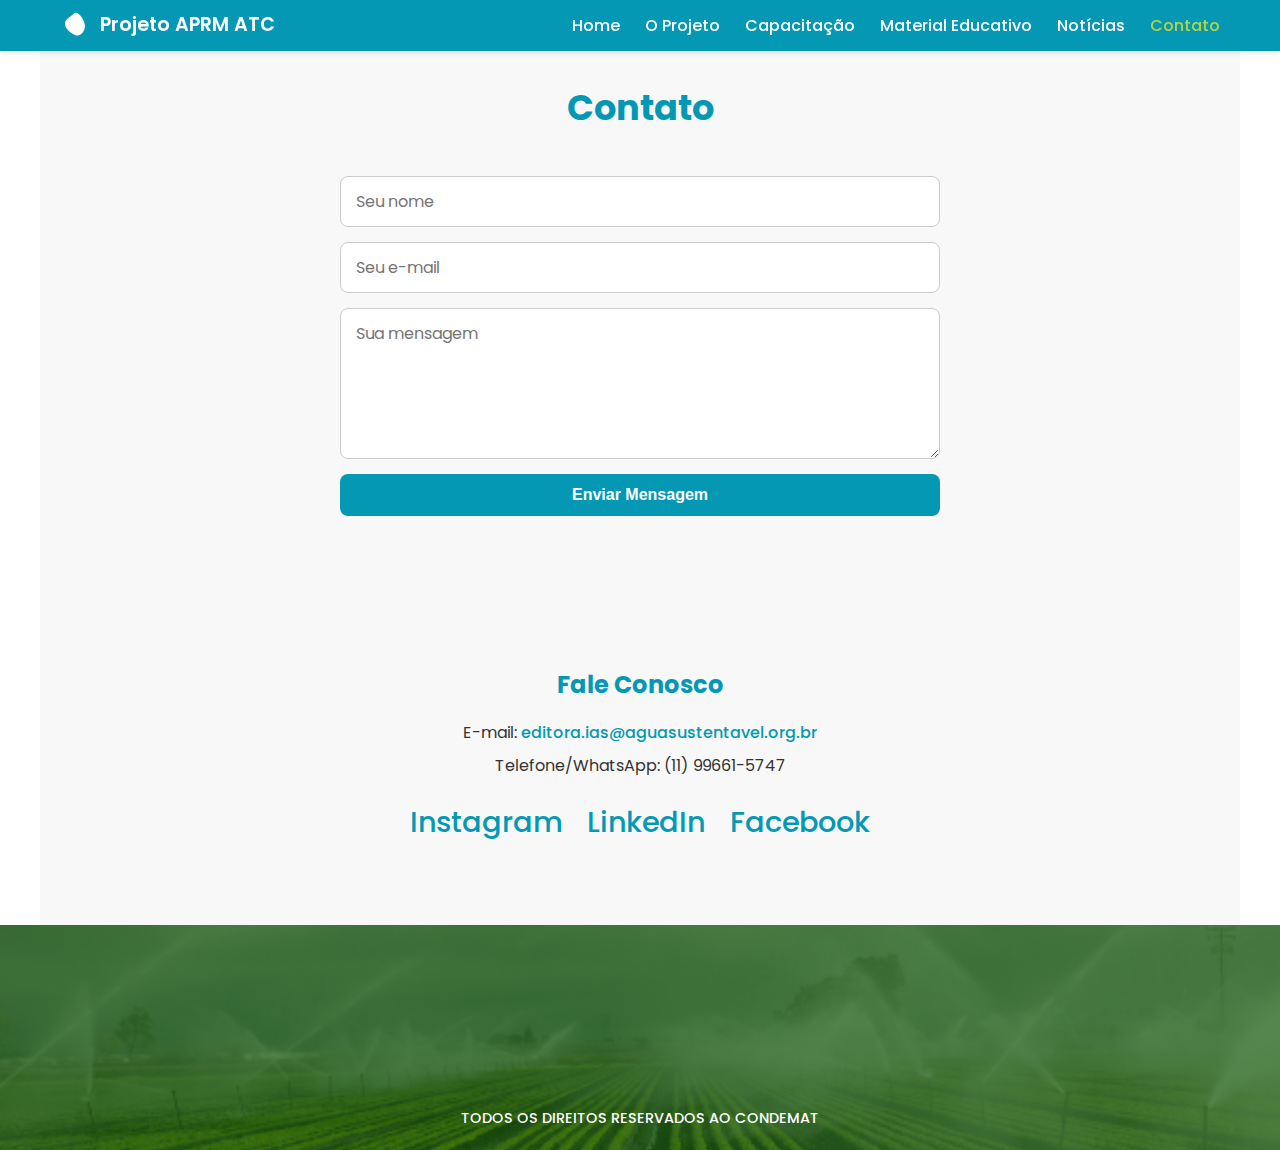
<file: contato.html>
<!DOCTYPE html>
<html lang="pt-BR">
<head>
  <meta charset="UTF-8">
  <meta name="viewport" content="width=device-width, initial-scale=1.0">
  <meta name="description" content="Página de Contato do Projeto de Capacitação da População Rural na APRM Alto Tietê">
  <title>Contato - APRM ATC</title>
  <link rel="stylesheet" href="style.css">
  <link rel="icon" type="image/x-icon" href="assets/favicon.ico">
  <link href="https://fonts.googleapis.com/css2?family=Poppins:wght@300;400;500;600;700&display=swap" rel="stylesheet">
  <link rel="stylesheet" href="https://cdnjs.cloudflare.com/ajax/libs/font-awesome/6.4.2/css/all.min.css" integrity="sha512-papC/ZmM4p6I3Td6vN9cOb8F6gB4i1MkHuV9hheF5eMn4bkkHx3pR9PziP3P1QeeY6nR2P6a3rMURz7z+3c/0A==" crossorigin="anonymous" referrerpolicy="no-referrer" />
</head>
<body>
  <header class="site-header">
    <div class="navbar container">
      <a class="brand" href="index.html">
        <svg class="brand-icon" viewBox="0 0 24 24" aria-hidden="true">
          <path d="M12 2C8 6 4 7 4 11s4 7 8 9 8-3 8-7-4-11-8-11z" fill="currentColor"/>
        </svg>
        <span>Projeto APRM ATC</span>
      </a>
      <button id="mobileToggle" class="menu-toggle" aria-label="Abrir menu" aria-expanded="false">
        <span></span>
        <span></span>
        <span></span>
      </button>
      <nav class="nav" aria-label="Menu principal">
        <ul class="nav-list">
          <li><a href="index.html">Home</a></li>
          <li><a href="o-projeto.html">O Projeto</a></li>
          <li><a href="capacitacao.html">Capacitação</a></li>
          <li><a href="material-educativo.html">Material Educativo</a></li>
          <li><a href="noticias.html">Notícias</a></li>
          <li><a href="contato.html" class="active">Contato</a></li>
        </ul>
      </nav>
    </div>
  </header>

  <main>
    <section class="section contato-section container">
      <h2>Contato</h2>

      <form class="contact-form reveal">
        <input type="text" name="nome" placeholder="Seu nome" required>
        <input type="email" name="email" placeholder="Seu e-mail" required>
        <textarea name="mensagem" rows="5" placeholder="Sua mensagem" required></textarea>
        <button type="submit" class="btn btn-primary">Enviar Mensagem</button>
      </form>

      <div class="contato-info reveal">
        <h3>Fale Conosco</h3>
        <p>E-mail: <a href="mailto:editora.ias@aguasustentavel.org.br">editora.ias@aguasustentavel.org.br</a></p>
        <p>Telefone/WhatsApp: (11) 99661-5747</p>

        <div class="redes-sociais">
          <a href="https://www.instagram.com/institutoaguasustentavel/" target="_blank">Instagram</a>
          <a href="https://www.linkedin.com/company/27161005/admin/dashboard/" target="_blank">LinkedIn</a>
          <a href="https://www.facebook.com/institutoaguasustentavel" target="_blank">Facebook</a>
        </div>
      </div>
    </section>

    <footer class="site-footer">
    <div class="footer-image">
      <img src="assets/img/rodapé.png" alt="Rodapé">
      <div class="footer-logos">
        <img src="assets/img/logo-fehidro.jpg" alt="FEHIDRO">
        <img src="assets/img/logo-condemat.png" alt="CONDEMAT AT+">
        <img src="assets/img/logo-agua.png" alt="Editora Água Sustentável">
      </div>
      <div class="footer-text">
        TODOS OS DIREITOS RESERVADOS AO CONDEMAT
      </div>
    </div>
  </footer>
  </main>

  <script src="script.js"></script>
</body>
</html>
</file>
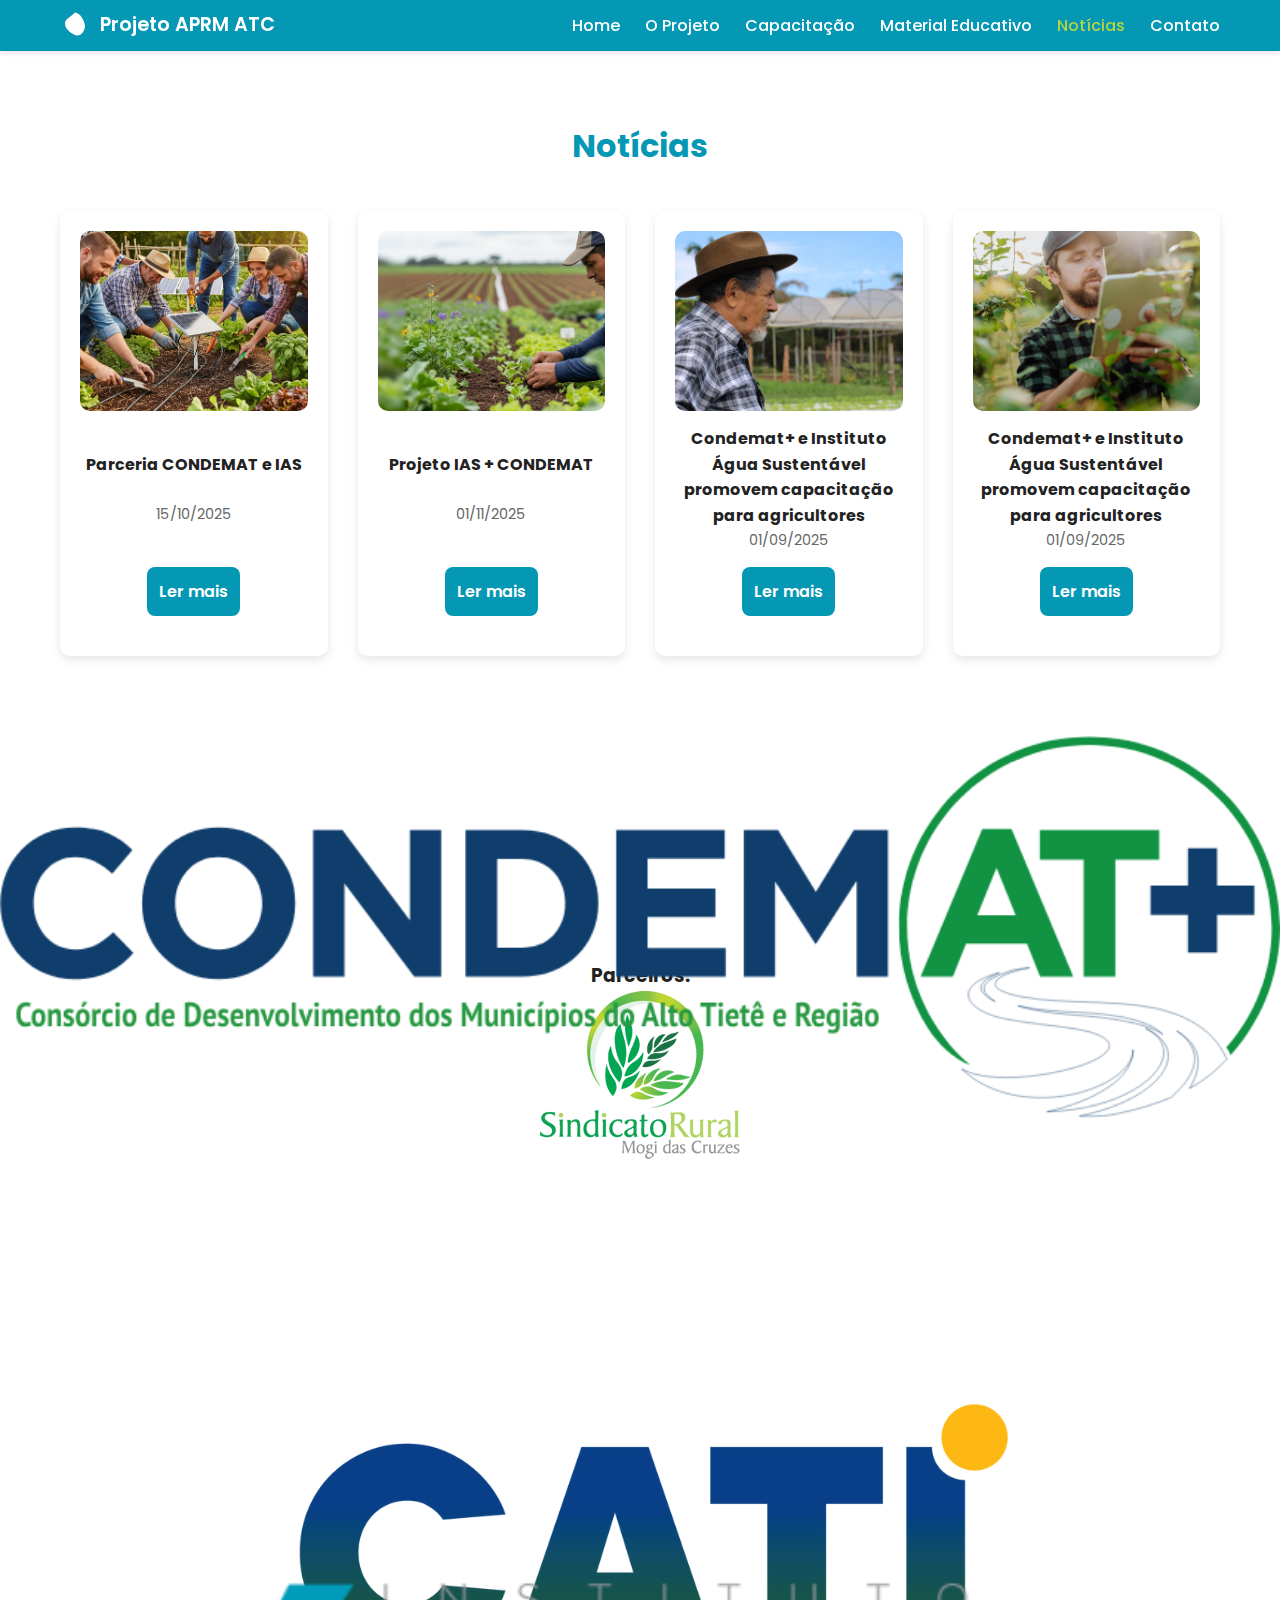
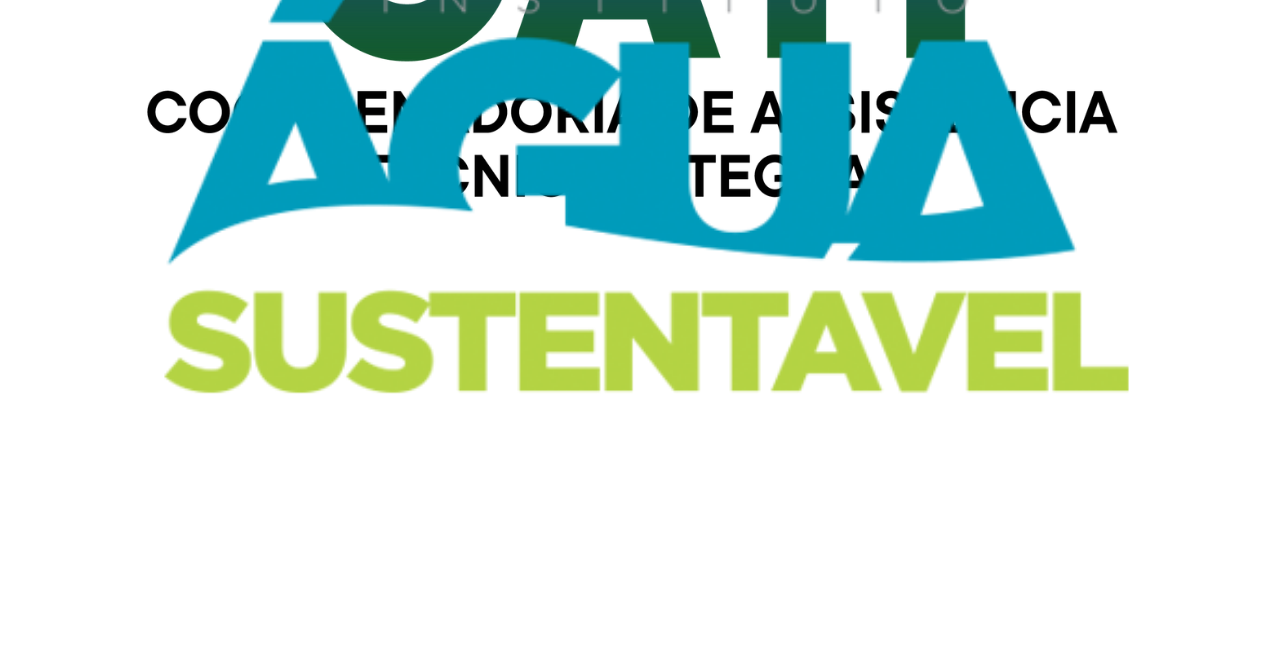
<file: noticias.html>
<!DOCTYPE html>
<html lang="pt-BR">
<head>
  <meta charset="UTF-8">
  <meta name="viewport" content="width=device-width, initial-scale=1.0">
  <meta name="description" content="Notícias e atualizações do Projeto de Capacitação da População Rural na APRM Alto Tietê">
  <title>Notícias - APRM ATC</title>
  <link rel="stylesheet" href="style.css">
  <link rel="icon" type="image/x-icon" href="assets/favicon.ico">
  <link href="https://fonts.googleapis.com/css2?family=Poppins:wght@300;400;500;600;700&display=swap" rel="stylesheet">
</head>
<body>
  <header class="site-header">
    <div class="navbar container">
      <a class="brand" href="index.html">
        <svg class="brand-icon" viewBox="0 0 24 24" aria-hidden="true">
          <path d="M12 2C8 6 4 7 4 11s4 7 8 9 8-3 8-7-4-11-8-11z" fill="currentColor"/>
        </svg>
        <span>Projeto APRM ATC</span>
      </a>
      <button id="mobileToggle" class="menu-toggle" aria-label="Abrir menu" aria-expanded="false">
        <span></span>
        <span></span>
        <span></span>
      </button>
      <nav class="nav" aria-label="Menu principal">
        <ul class="nav-list">
          <li><a href="index.html">Home</a></li>
          <li><a href="o-projeto.html">O Projeto</a></li>
          <li><a href="capacitacao.html">Capacitação</a></li>
          <li><a href="material-educativo.html">Material Educativo</a></li>
          <li><a href="noticias.html" class="active">Notícias</a></li>
          <li><a href="contato.html">Contato</a></li>
        </ul>
      </nav>
    </div>
  </header>

  <main>
    <section class="section noticias-section container">
      <h2>Notícias</h2>
      <div class="news-grid">
      </div>
    </section>

  <footer class="site-footer">
  
    <div class="footer-top">

      <div class="footer-image">
        <div class="footer-logos">
          <img src="assets/img/logo-condemat.png" alt="CONDEMAT AT+">
          <img src="assets/img/logo-agua.png" class="ias" alt="Editora Água Sustentável">
          <img src="assets/img/logo-fehidro.jpg" alt="FEHIDRO">
        </div>
      </div>

    <h3>Parceiros:</h3>

      <div class="footer-partners">
        <img src="assets/img/sindicato.png" alt="Parceiro">
        <img src="assets/img/cati.png" class="logo-cati" alt="Parceiro2">      
      </div>
    </div>

    <p class="footer-text">
      TODOS OS DIREITOS RESERVADOS AO CONDEMAT+
    </p>
  </footer>

  </main>

  <script src="script.js"></script>
</body>
</html>
</file>
<file: style.css>
/* ===========================
   ESTILOS GERAIS
=========================== */
* {
  margin: 0;
  padding: 0;
  box-sizing: border-box;
  scroll-behavior: smooth;
}

body {
  font-family: "Poppins", sans-serif;
  background-color: #fff;
  color: #222;
  line-height: 1.6;
}

a {
  text-decoration: none;
  color: inherit;
}

ul {
  list-style: none;
}

/* ===========================
   CABEÇALHO FIXO
=========================== */
header {
  position: fixed;
  top: 0;
  width: 100%;
  background: #0598b4;
  box-shadow: 0 2px 5px rgba(0,0,0,0.1);
  z-index: 1000;
}

.navbar {
  display: flex;
  justify-content: space-between;
  align-items: center;
  max-width: 1200px;
  margin: auto;
  padding: 10px 20px;
}

.brand {
  display: flex;
  align-items: center;
  gap: 10px;
  color: #fff;
  font-weight: 600;
  font-size: 1.2rem;
}

.brand-icon {
  width: 30px;
  height: 30px;
}

/* ===========================
   MENU HAMBURGUER
=========================== */
.menu-toggle {
  display: none;
  flex-direction: column;
  justify-content: space-between;
  width: 30px;
  height: 22px;
  cursor: pointer;
  background: transparent;
  border: none;
  padding: 0;
  margin-left: auto; /* Faz o menu ir para a extremidade direita */
}


.menu-toggle span {
  display: block;
  height: 3px;
  width: 100%;
  background: #fff;
  border-radius: 3px;
  transition: all 0.3s ease;
}


/* ===========================
   MENU PRINCIPAL
=========================== */
.nav-list {
  display: flex;
  gap: 25px;
}

.nav-list li a {
  font-weight: 500;
  color: #fff;
  transition: 0.3s;
}

.nav-list li a:hover,
.nav-list li a.active {
  color: #b4d445;
}

/* ===========================
   RESPONSIVO
=========================== */
@media (max-width: 768px) {
  .menu-toggle {
    display: flex;
  }

  .nav-list {
    flex-direction: column;
    gap: 15px;
    display: none;
    position: fixed;
    top: 60px;
    right: 0;
    background: #0598b4;
    width: 220px;
    padding: 20px;
    border-radius: 0 0 0 10px;
    box-shadow: 0 4px 8px rgba(0,0,0,0.2);
  }

  .nav-list.open {
    display: flex;
  }
}

/* ===========================
   SEÇÕES
=========================== */
.section {
  padding: 120px 20px 80px;
  max-width: 1200px;
  margin: auto;
}

.section h2 {
  text-align: center;
  font-size: 2rem;
  margin-bottom: 40px;
}

.section p {
  text-align: center;
  font-size: 1rem;
  margin-bottom: 30px;
}

/* ===========================
   BANNER IMAGEM TOP
=========================== */
.banner-top {
  width: 110%;
  height: 135vh;
  overflow: hidden;
}

.banner-top img {
  width: 100%;
  height: 100%;
  object-fit: cover; /* cobre todo o container sem distorcer */
  object-position: center;
}

/* ===========================
   BANNER IMAGEM TOP RESPONSIVO
=========================== */
@media (max-width: 768px) {
  .banner-top {
    width: 100%;
    height: auto;
    max-height: 400px; /* você pode ajustar */
    overflow: hidden;
  }

  .banner-top img {
    width: 100%;
    height: 100%;
    object-fit: cover;
    object-position: center 70%; /* move a imagem para baixo, ajustando a parte de cima */
    display: block;
  }

  .hero-text-section {
    padding: 40px 15px;
  }
}



/* ===========================
   Home
=========================== */

/* ===========================
   TEXTO HERO
=========================== */
.hero-text-section {
  text-align: center;
  padding: 80px 20px 120px; /* padding-bottom maior */
}

.hero-text-section p {
  font-size: 1.2rem;
  margin-bottom: 50px; /* aumenta distância até o botão e depois notícias */
}
.hero-text-section h2 {
  font-size: 2rem;
  margin-bottom: 50px; /* distância até as notícias */
  color: #0598b4; /* cor atualizada */
}

.hero-text-section .btn {
  display: inline-block;
  margin-top: 0;
  margin-bottom: 40px; 
  padding: 12px 28px;
  background: #b4d445;
  color: #fff;
  border-radius: 6px;
  text-decoration: none;
  font-weight: 500;
  transition: background 0.3s;
}

.hero-text-section .btn:hover {
  background: #9dbf34;
}


.container .btn {
  display: inline-block;
  margin-top: 0;
  margin-bottom: 100px; /* aumenta distância até Últimas Notícias */
  padding: 10px 25px;
  background: #b4d445;
  color: #fff;
  border-radius: 6px;
  transition: 0.3s;
}



/* ===========================
   CARDS (HOME, MATERIAL, NOTÍCIAS)
=========================== */
.cards-grid,
.news-grid {
  display: grid;
  grid-template-columns: repeat(auto-fit, minmax(250px, 1fr));
  gap: 25px;
  margin-top: 30px;
}

.card,
.news-card {
  background: #f4f4f4;
  border-radius: 10px;
  padding: 20px;
  text-align: center;
  transition: 0.3s;
}

.card img,
.news-card img {
  width: 100%;
  height: auto;
  border-radius: 10px;
  margin-bottom: 15px;
}

.card h3,
.news-card h3 {
  margin-bottom: 10px;
  font-size: 1.1rem;
}

.card a,
.news-card a {
  display: inline-block;
  margin-top: 10px;
  background: #0598b4;
  color: #fff;
  padding: 8px 15px;
  border-radius: 5px;
  transition: 0.3s;
}

.card a:hover,
.news-card a:hover {
  background: #077643;
}
/* ===========================
   SEÇÃO DE NOTÍCIAS
=========================== */
.noticias-section h2 {
  font-size: 2rem;
  color: #0598b4;
  margin-bottom: 40px;
  text-align: center;
}

.news-grid {
  display: grid;
  grid-template-columns: repeat(auto-fit, minmax(250px, 1fr));
  gap: 30px;
}

.news-card {
  display: flex;
  flex-direction: column;
  justify-content: space-between; /* mantém os elementos distribuídos */
  background: #fff;
  border-radius: 10px;
  overflow: hidden;
  box-shadow: 0 4px 10px rgba(0,0,0,0.1);
  height: 100%; /* força cards com altura uniforme */
}

.news-card img {
  width: 100%;
  height: 180px;
  object-fit: cover;
}

.news-card h3 {
  font-size: 1.2rem;
  margin: 15px 20px 10px;
  flex-shrink: 0;
}

.news-card .date {
  margin: 0 20px 15px;
  font-size: 0.9rem;
  color: #666;
  flex-shrink: 0;
}

.news-card .btn {
  margin: 0 0 20px;  /* margem inferior */
  align-self: center; /* centraliza horizontalmente */
}

/* ===========================
   O Projeto
=========================== */

/* ===========================
   HERO
=========================== */
.hero-grid {
  display: flex;
  align-items: center;
  justify-content: space-between;
  gap: 30px;
  margin-top: 40px;
}

.hero-text {
  flex: 1;
  display: flex;
  flex-direction: column;
  justify-content: center;
  text-align: left;
}

.hero-title {
  font-size: 2.8rem;
  color: #0598b4;
  display: flex;
  align-items: center;
  gap: 10px;
  margin-bottom: 20px;
}

.hero-icon {
  font-size: 2.5rem;
  color: #00b894;
}

.hero-description {
  font-size: 1.1rem;
  margin-bottom: 15px;
  line-height: 1.6;
}

.hero-mission {
  font-size: 1rem;
  line-height: 1.6;
  margin-bottom: 25px;
  color: #333;
}

.hero-media {
  flex: 1;
  display: flex;
  justify-content: flex-end;
  position: relative;
}

.hero-media img {
  width: 100%;
  max-width: 500px;
  border-radius: 15px;
  border-bottom: 5px solid #00b894;
  object-fit: cover;
}

.hero-grid .btn {
  display: inline-block;
  margin-top: 20px;
  align-self: center; /* centraliza botão abaixo do texto */
}

/* ===========================
   RESPONSIVO
=========================== */
@media (max-width: 768px) {
  .hero-grid {
    flex-direction: column;
    text-align: left;
  }

  .hero-text {
    order: 1;
    align-items: center;
  }

  .hero-media {
    order: 2;
    justify-content: center;
    margin-top: 20px;
  }

  .hero-title {
    justify-content: center;
  }

  .hero-description,
  .hero-mission {
    text-align: left;
  }
}


/* ===========================
   MUNICÍPIOS
=========================== */
.municipios-grid {
  display: grid;
  grid-template-columns: repeat(3, 1fr); /* 3 colunas iguais */
  gap: 20px; /* espaço entre os cards */
  justify-items: center; /* centraliza os cards horizontalmente */
  padding: 20px 0;
  
}
.municipios-section h2 {
  color: #0598b4;
}

.municipios-grid h3 {
  color: #fff;
  font-size: 1.2rem;
  margin: 0;
}

.mun-card {
  background-color: #0598b4;
  border-radius: 12px;
  padding: 25px 15px;
  width: 100%;
  max-width: 250px;
  text-align: center;
  box-shadow: 0 4px 12px rgba(0,0,0,0.15);
  transition: transform 0.3s ease, box-shadow 0.3s ease;
  cursor: default;
}

.mun-card:hover {
  transform: translateY(-5px);
  box-shadow: 0 8px 20px rgba(0,0,0,0.2);
}

@media screen and (max-width: 1024px) {
  .municipios-grid {
    grid-template-columns: repeat(2, 1fr); /* 2 por linha em tablets */
  }
}

@media screen and (max-width: 600px) {
  .municipios-grid {
    grid-template-columns: 1fr; /* 1 por linha em celulares */
  }
}
/* ===========================
   MAPA RESPONSIVO
=========================== */
.mapa-wrap {
  text-align: center;
}

.mapa-wrap img {
  width: 100%;
  max-width: 500px;
  height: auto;
  border-radius: 10px;
}

.mapa-legend {
  display: flex;
  justify-content: center;
  gap: 20px;
  font-size: 0.9rem;
  margin-top: 10px;
}


/* ===========================
   RESULTADOS
=========================== */
.resultados-list {
  max-width: 600px;
  margin: auto;
  padding-left: 20px;
  color: #555;
}



/* ===========================
   OBJETIVOS
=========================== */
.objetivos-section h2 {
  color: #0598b4;
}

.objetivo-card .icon img {
  width: 100%;       /* tamanho da imagem */
  height: 80px;
  object-fit: contain;
  margin-bottom: 15px;
}

/* ===========================
   SEÇÃO OBJETIVOS RESPONSIVA
=========================== */
.objetivos {
  padding: 80px 20px;
  background-color: #f8f8f8;
  text-align: center;
}

.objetivos h2 {
  font-size: 2rem;
  margin-bottom: 40px;
  color: var(--blue-600);
}

.objetivos-grid {
  display: flex;
  flex-wrap: wrap;
  justify-content: center;
  gap: 30px;
}

.objetivo-card {
  background-color: #fff;
  border-radius: 10px;
  padding: 30px;
  box-shadow: 0 4px 15px rgba(0, 0, 0, 0.08);
  width: 300px;
  max-width: 100%;
  transition: transform 0.3s ease, box-shadow 0.3s ease;
}

.objetivo-card:hover {
  transform: translateY(-5px);
  box-shadow: 0 6px 18px rgba(0, 0, 0, 0.1);
}

.objetivo-card h3 {
  font-size: 1.3rem;
  color: var(--blue-600);
  margin-bottom: 15px;
}

.objetivo-card p {
  font-size: 1rem;
  color: #555;
  line-height: 1.6;
}

/* RESPONSIVIDADE */
@media (max-width: 1024px) {
  .objetivos-grid {
    gap: 20px;
  }
}

@media (max-width: 768px) {
  .objetivos-grid {
    flex-direction: column;
    align-items: center;
  }

  .objetivo-card {
    width: 90%;
  }
}

/* ===========================
   RESULTADOS
=========================== */
.resultados-section {
  padding: 40px 0;
  background-color: #fff;
}

.resultados-section h2 {
  text-align: center;
  font-size: 2rem;
  margin-bottom: 30px;
  color: #0598b4;
}

.resultados-grid {
  display: grid;
  grid-template-columns: repeat(auto-fit, minmax(220px, 1fr));
  gap: 20px;
  justify-items: center;
}

.resultado-card {
  position: relative;
  width: 100%;
  height: 200px;
  border-radius: 10px;
  overflow: hidden;
  display: flex;
  align-items: center;
  justify-content: center;
  text-align: center;
  color: #fff;
  font-size: 1rem;
  font-weight: 500;
  background-size: cover;
  background-position: center;
  transition: transform 0.3s ease, box-shadow 0.3s ease;
}

.resultado-card::after {
  content: "";
  position: absolute;
  inset: 0;
  background: rgba(0,0,0,0.4);
}

.resultado-card p {
  position: relative;
  z-index: 1;
  padding: 15px;
}

.resultado-card:hover {
  transform: translateY(-5px);
  box-shadow: 0 6px 15px rgba(0,0,0,0.15);
}

/* ===========================
   PARCEIROS
=========================== */
.parceiros-section h2{
  color: #0598b4;
}

.footer-logos {
  display: flex;
  justify-content: center;
  gap: 30px;
  flex-wrap: wrap;
}

.footer-logos img {
  height: 50px;
}

/* ===========================
   Capacitação
=========================== */
/* ===========================
   CAPACITAÇÃO
=========================== */
.capacitacao-section {
  text-align: center;
  padding: 80px 20px;
}

.capacitacao-section h2 {
  font-size: 2.2rem;
  color: #057ea8;
  margin-bottom: 20px;
}

.capacitacao-section h3 {
  font-size: 1.6rem;
  color: #0598b4;
  margin-top: 50px;
  margin-bottom: 20px;
}

.capacitacao-section p {
  max-width: 800px;
  margin: 0 auto 20px auto;
  line-height: 1.6;
}

/* ===========================
   ETAPAS DO PROJETO
=========================== */
.etapas {
  padding: 80px 0;
  background-color: #f8f8f8;
  text-align: center;
}

.etapas h2 {
  font-size: 2rem;
  color: #057ea8;
  margin-bottom: 40px;
  font-weight: 700;
}

.etapas-flex {
  display: flex;
  flex-wrap: wrap;
  justify-content: center;
  gap: 25px;
  max-width: 1000px;
  margin: 0 auto;
}

/* Cada card com tamanho fixo */
.etapa-card {
  position: relative;
  flex: 1 1 calc(33.333% - 25px); /* 3 por linha */
  max-width: 300px;
  height: 300px;
  background-size: cover;
  background-position: center;
  border-radius: 14px;
  overflow: hidden;
  box-shadow: 0 2px 8px rgba(0,0,0,0.15);
  transition: transform 0.3s ease, box-shadow 0.3s ease;
  display: flex;
  align-items: flex-end;
}

/* Segunda linha centralizada (2 cards) */
.etapa-card:nth-child(4),
.etapa-card:nth-child(5) {
  flex: 1 1 calc(45% - 25px);
  max-width: 400px;
}

.etapa-card::before {
  content: "";
  position: absolute;
  inset: 0;
  background: linear-gradient(180deg, rgba(0,0,0,0.15) 0%, rgba(0,0,0,0.8) 100%);
  z-index: 1;
}

.etapa-card:hover {
  transform: translateY(-5px);
  box-shadow: 0 6px 16px rgba(0,0,0,0.3);
}

.etapa-content {
  position: relative;
  z-index: 2;
  color: #fff;
  padding: 20px;
  text-align: left;
}

.etapa-content h3 {
  font-size: 1.2rem;
  margin-bottom: 8px;
  font-weight: 600;
}

.etapa-content p {
  font-size: 0.9rem;
  opacity: 0.9;
  line-height: 1.4;
}

/* ===== Responsividade ===== */
@media (max-width: 768px) {
  .etapas-flex {
    flex-direction: column;
    align-items: center;
  }
  .etapa-card {
    width: 100%;
    max-width: 350px;
    height: 250px;
    flex: none;
  }
  .etapa-content {
    padding: 15px;
  }
  .etapa-content h3 {
    font-size: 1.1rem;
  }
  .etapa-content p {
    font-size: 0.85rem;
  }
}


/* ===========================
   CRONOGRAMA - TABELA
=========================== */
.cronograma-tabela {
  width: 100%;
  border-collapse: collapse;
  margin: 30px auto;
  font-size: 0.95rem;
  background-color: #ffffff;
  border-radius: 8px;
  overflow: hidden;
  box-shadow: 0 3px 10px rgba(0,0,0,0.1);
}

.cronograma-tabela th {
  background-color: #057ea8;
  color: white;
  text-align: center;
  padding: 12px 8px;
  font-weight: 600;
}

.cronograma-tabela td {
  text-align: center;
  padding: 10px 8px;
  border-bottom: 1px solid #e0e0e0;
}

.cronograma-tabela td:first-child {
  text-align: left;
  font-weight: 500;
  color: #333;
}

.cronograma-tabela tr:nth-child(even) {
  background-color: #f9f9f9;
}

.cronograma-tabela tr:hover {
  background-color: #eef9fc;
  transition: background 0.3s;
}
.section.cronograma h2 {
  color: #0598b4;
}

/* Responsivo */
@media (max-width: 768px) {
  .cronograma-tabela {
    font-size: 0.8rem;
  }
  .cronograma-tabela th,
  .cronograma-tabela td {
    padding: 8px 5px;
  }
  .cronograma-tabela td:first-child {
    font-size: 0.85rem;
  }
}
.tabela-wrapper {
  width: 100%;
  overflow-x: auto;
}

.tabela-cronograma {
  border-collapse: collapse;
  width: 100%;
  min-width: 800px;
}

.tabela-cronograma th,
.tabela-cronograma td {
  border: 1px solid #ddd;
  padding: 10px;
  text-align: center;
  font-size: 0.95rem;
}

.tabela-cronograma th {
  background-color: #057ea8;
  color: #fff;
  font-weight: 600;
}

.tabela-cronograma tr:nth-child(even) {
  background-color: #f9f9f9;
}

.cronograma img {
  width: 100%;
  max-width: 800px;
  border-radius: 8px;
  margin-top: 20px;
}

.center-btn {
  text-align: center;
  margin-top: 40px;
}

/* Responsivo */
@media (max-width: 768px) {
  .capacitacao-section {
    padding: 50px 15px;
  }

  .etapas-grid {
    flex-direction: column;
    align-items: center;
  }

  .etapa-card {
    width: 80%;
  }
}
/* ===========================
    Material
=========================== */
.section.material-educativo-section h2{
  color: #0598b4;
}

/* ===========================
   CONTATO
=========================== */
.contato-section {
  padding: 80px 0;
  background-color: #f8f8f8;
  text-align: center;
}

.contato-section h2 {
  font-size: 2.2rem;
  color: #0598b4;
  margin-bottom: 40px;
  font-weight: 700;
}

/* ===== FORMULÁRIO ===== */
.contact-form {
  max-width: 600px;
  margin: 0 auto 40px;
  display: flex;
  flex-direction: column;
  gap: 15px;
}

.contact-form input,
.contact-form textarea {
  width: 100%;
  padding: 12px 15px;
  border: 1.5px solid #ccc;
  border-radius: 8px;
  font-size: 1rem;
  font-family: 'Poppins', sans-serif;
  transition: border-color 0.3s ease;
}

.contact-form input:focus,
.contact-form textarea:focus {
  outline: none;
  border-color: #0598b4;
}

.btn.btn-primary {
  background-color: #0598b4;
  color: #fff;
  border: none;
  border-radius: 8px;
  padding: 12px;
  font-size: 1rem;
  font-weight: 600;
  cursor: pointer;
  transition: background-color 0.3s ease, transform 0.2s ease;
}

.btn.btn-primary:hover {
  background-color: #027b92;
  transform: scale(1.05);
}

/* ===== INFORMAÇÕES DE CONTATO ===== */
.contato-info {
  margin-top: 50px;
  text-align: center;
}

.contato-info h3 {
  color: #0598b4;
  font-size: 1.5rem;
  margin-bottom: 15px;
}

.contato-info p {
  margin: 8px 0;
  font-size: 1rem;
  color: #333;
}

.contato-info a {
  color: #0598b4;
  text-decoration: none;
  font-weight: 500;
}

.contato-info a:hover {
  text-decoration: underline;
}

/* ===== REDES SOCIAIS ===== */
.redes-sociais {
  display: flex;
  justify-content: center;
  align-items: center;
  gap: 25px;
  margin-top: 20px;
}

.redes-sociais a {
  color: #0598b4;
  font-size: 1.8rem;
  transition: color 0.3s ease, transform 0.3s ease;
}

.redes-sociais a:hover {
  color: #027b92;
  transform: scale(1.15);
}

/* ===== RESPONSIVO ===== */
@media (max-width: 768px) {
  .contact-form {
    width: 90%;
  }

  .contato-info h3 {
    font-size: 1.3rem;
  }

  .redes-sociais a {
    font-size: 1.6rem;
  }
}


/* ===========================
   RODAPÉ GRUDADO NA BASE
=========================== */
.site-footer {
  width: 100%;
  text-align: center;
  position: relative;
  overflow: hidden;
  margin-top: auto; /* empurra o rodapé para o fim da página */
  height: auto;     /* altura ajusta conforme conteúdo */
}

.site-footer .footer-image {
  width: 100%;
  height: 25vh; /* altura desejada do rodapé */
  position: relative;
}

.site-footer .footer-image img {
  width: 100%;
  height: 100%;
  object-fit: cover;
  display: block;
}

.site-footer .footer-text {
  position: absolute;
  bottom: 20px;
  left: 50%;
  transform: translateX(-50%);
  color: #fff;
  font-size: 0.9rem;
  font-weight: 500;
  text-align: center;
  padding: 0 20px;
}
</file>
